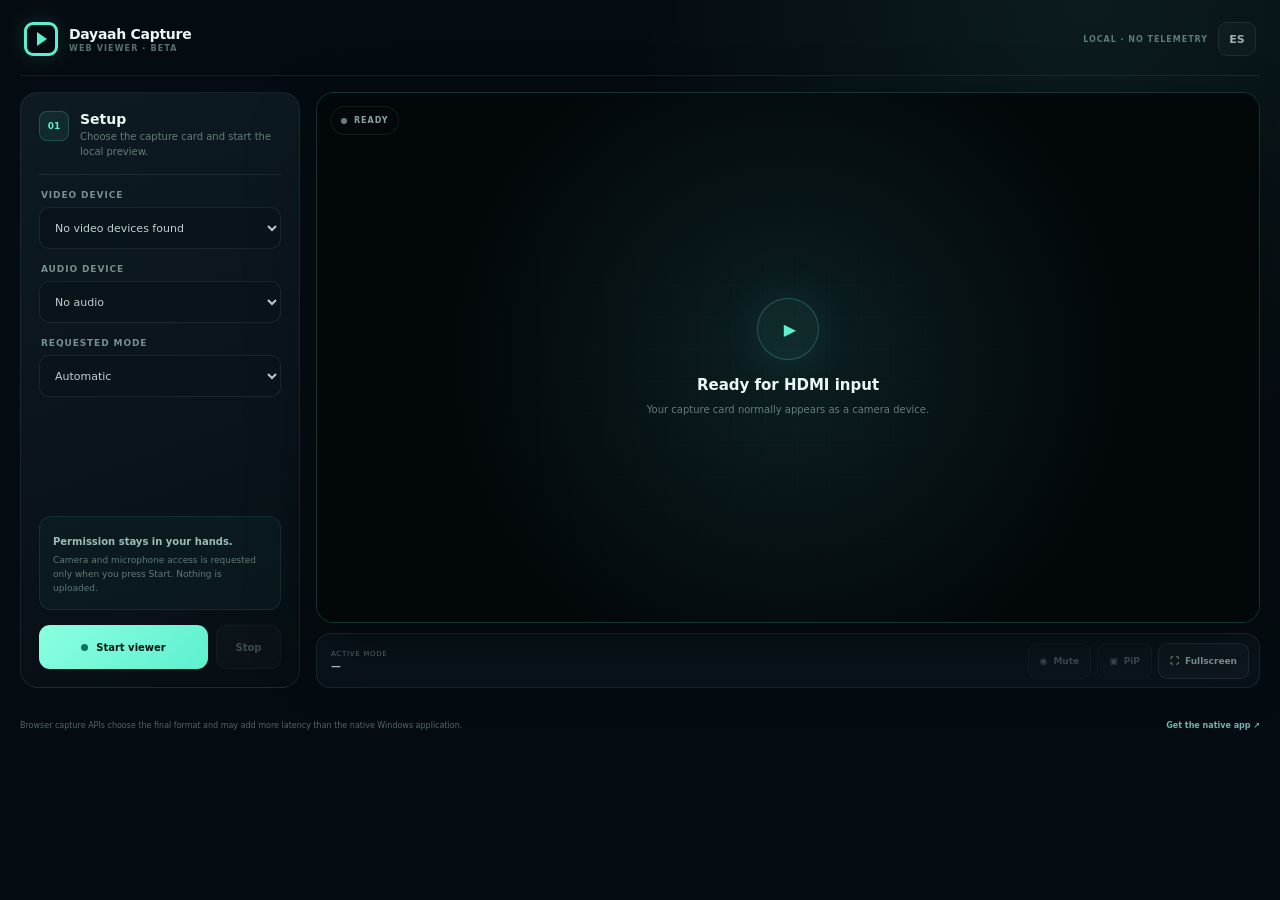
<file: docs/viewer/index.html>
<!doctype html>
<html lang="en">
<head>
  <meta charset="utf-8" />
  <meta name="viewport" content="width=device-width, initial-scale=1" />
  <meta name="theme-color" content="#050c11" />
  <meta name="description" content="Dayaah Capture Web Viewer — test a USB capture card locally in your browser." />
  <title>Dayaah Capture Web Viewer — Beta</title>
  <link rel="stylesheet" href="./viewer.css" />
</head>
<body>
  <main class="app-shell">
    <header class="topbar">
      <div class="brand">
        <span class="brand-mark" aria-hidden="true"></span>
        <div><strong>Dayaah Capture</strong><small>WEB VIEWER · BETA</small></div>
      </div>
      <div class="top-actions">
        <span class="privacy" data-i18n="privacy">LOCAL · NO TELEMETRY</span>
        <button class="icon-button" id="languageButton" type="button" aria-label="Switch language">ES</button>
      </div>
    </header>

    <section class="workspace">
      <aside class="setup-panel">
        <div class="panel-heading">
          <span>01</span>
          <div><strong data-i18n="setup">Setup</strong><small data-i18n="setup_hint">Choose the capture card and start the local preview.</small></div>
        </div>

        <label>
          <span data-i18n="video_device">Video device</span>
          <select id="videoDevice"></select>
        </label>
        <label>
          <span data-i18n="audio_device">Audio device</span>
          <select id="audioDevice"></select>
        </label>
        <label>
          <span data-i18n="quality">Requested mode</span>
          <select id="qualityPreset">
            <option value="auto" data-i18n="quality_auto">Automatic</option>
            <option value="1080p60">1920 × 1080 · 60 FPS</option>
            <option value="1080p120">1920 × 1080 · 120 FPS</option>
            <option value="1440p60">2560 × 1440 · 60 FPS</option>
            <option value="2160p60">3840 × 2160 · 60 FPS</option>
          </select>
        </label>

        <div class="permission-note">
          <strong data-i18n="permission_title">Permission stays in your hands.</strong>
          <p data-i18n="permission_text">Camera and microphone access is requested only when you press Start. Nothing is uploaded.</p>
        </div>

        <div class="primary-actions">
          <button class="start-button" id="startButton" type="button"><span class="live-dot"></span><span data-i18n="start">Start viewer</span></button>
          <button class="stop-button" id="stopButton" type="button" disabled data-i18n="stop">Stop</button>
        </div>
      </aside>

      <section class="viewer-column">
        <div class="video-shell" id="videoShell">
          <video id="video" autoplay playsinline></video>
          <div class="idle-state" id="idleState">
            <div class="play-icon" aria-hidden="true">▶</div>
            <strong data-i18n="idle_title">Ready for HDMI input</strong>
            <span data-i18n="idle_text">Your capture card normally appears as a camera device.</span>
          </div>
          <div class="status-pill" id="statusPill"><span></span><b id="statusText" data-i18n="ready">READY</b></div>
          <div class="stats" id="stats" hidden>
            <span><b id="resolutionStat">—</b><small data-i18n="resolution">Resolution</small></span>
            <span><b id="fpsStat">—</b><small>FPS</small></span>
            <span><b id="dropStat">0</b><small data-i18n="drops">Browser drops</small></span>
          </div>
          <div class="error-box" id="errorBox" role="alert" hidden></div>
        </div>

        <div class="viewer-toolbar">
          <div class="actual-mode"><span data-i18n="active_mode">Active mode</span><strong id="activeMode">—</strong></div>
          <div class="tool-buttons">
            <button id="muteButton" type="button" disabled><span aria-hidden="true">◉</span><span data-i18n="mute">Mute</span></button>
            <button id="pipButton" type="button" disabled><span aria-hidden="true">▣</span><span>PiP</span></button>
            <button id="fullscreenButton" type="button"><span aria-hidden="true">⛶</span><span data-i18n="fullscreen">Fullscreen</span></button>
          </div>
        </div>
      </section>
    </section>

    <footer>
      <span data-i18n="beta_note">Browser capture APIs choose the final format and may add more latency than the native Windows application.</span>
      <a href="https://github.com/dayitaah/Dayaah-Capture/releases/latest" target="_blank" rel="noreferrer" data-i18n="native_link">Get the native app ↗</a>
    </footer>
  </main>
  <script src="./viewer.js"></script>
</body>
</html>
</file>
<file: docs/viewer/viewer.css>
:root {
  color-scheme: dark;
  --bg:#050c11;
  --panel:#0b161d;
  --panel-2:#0e1c24;
  --text:#ecf8f5;
  --muted:#78908d;
  --mint:#5df0cf;
  --mint-2:#8affdf;
  --line:rgba(255,255,255,.075);
  --mint-line:rgba(93,240,207,.2);
  --danger:#ff8a88;
}

* { box-sizing:border-box; }
[hidden] { display:none!important; }
html, body { min-height:100%; }
body { margin:0; color:var(--text); background:radial-gradient(circle at 85% 0,rgba(93,240,207,.07),transparent 32%),var(--bg); font-family:Inter,ui-sans-serif,system-ui,-apple-system,BlinkMacSystemFont,"Segoe UI",sans-serif; -webkit-font-smoothing:antialiased; }
button, select { font:inherit; }
button { -webkit-tap-highlight-color:transparent; }

.app-shell { width:min(100% - 28px,1240px); margin:0 auto; padding:18px 0 14px; }
.topbar { min-height:58px; display:flex; align-items:center; justify-content:space-between; gap:20px; padding:0 4px 15px; border-bottom:1px solid var(--line); }
.brand { display:flex; align-items:center; gap:11px; }
.brand-mark { width:34px; height:34px; border:3px solid var(--mint); border-radius:9px; position:relative; box-shadow:0 0 22px rgba(93,240,207,.14); }
.brand-mark::after { content:""; position:absolute; left:10px; top:7px; border-left:10px solid var(--mint); border-top:7px solid transparent; border-bottom:7px solid transparent; }
.brand strong,.brand small { display:block; }
.brand strong { font-size:14px; letter-spacing:-.02em; }
.brand small { margin-top:2px; color:#58716e; font-size:8px; letter-spacing:.14em; font-weight:850; }
.top-actions { display:flex; align-items:center; gap:10px; }
.privacy { color:#5e7c77; font-size:8px; letter-spacing:.12em; font-weight:850; }
.icon-button { min-width:38px; height:34px; border:1px solid var(--line); border-radius:9px; background:rgba(255,255,255,.025); color:#9cb0ad; cursor:pointer; font-weight:850; font-size:11px; }
.icon-button:hover { color:var(--mint); border-color:var(--mint-line); }

.workspace { display:grid; grid-template-columns:280px minmax(0,1fr); gap:16px; padding:16px 0; }
.setup-panel { border:1px solid var(--line); border-radius:18px; background:linear-gradient(160deg,rgba(14,28,36,.95),rgba(7,15,20,.96)); padding:18px; display:flex; flex-direction:column; gap:15px; }
.panel-heading { display:flex; align-items:flex-start; gap:11px; padding-bottom:15px; border-bottom:1px solid var(--line); }
.panel-heading > span { flex:0 0 auto; width:30px; height:30px; display:grid; place-items:center; border:1px solid var(--mint-line); background:rgba(93,240,207,.07); border-radius:8px; color:var(--mint); font-size:9px; font-weight:900; }
.panel-heading strong,.panel-heading small { display:block; }
.panel-heading strong { font-size:14px; }
.panel-heading small { color:#667d79; font-size:10px; line-height:1.45; margin-top:3px; }
label > span { display:block; color:#78908d; font-size:9px; text-transform:uppercase; letter-spacing:.1em; font-weight:850; margin:0 0 7px 2px; }
select { width:100%; height:42px; padding:0 34px 0 11px; border:1px solid var(--line); border-radius:10px; color:#bfd0cd; background:#09141a; outline:none; cursor:pointer; font-size:11px; }
select:focus { border-color:var(--mint-line); box-shadow:0 0 0 3px rgba(93,240,207,.055); }
.permission-note { margin-top:auto; padding:13px; border:1px solid rgba(93,240,207,.1); border-radius:12px; background:rgba(93,240,207,.035); }
.permission-note strong { color:#99bdb5; font-size:10px; }
.permission-note p { color:#607a75; font-size:9px; line-height:1.55; margin:5px 0 0; }
.primary-actions { display:grid; grid-template-columns:1fr auto; gap:8px; }
.primary-actions button { height:44px; border-radius:11px; border:0; cursor:pointer; font-size:10px; font-weight:850; }
.start-button { color:#061410; background:linear-gradient(135deg,var(--mint-2),var(--mint)); display:flex; align-items:center; justify-content:center; gap:8px; }
.live-dot { width:7px; height:7px; border-radius:50%; background:#08735f; }
.stop-button { min-width:65px; padding:0 13px; color:#92aaa6; background:rgba(255,255,255,.05); border:1px solid var(--line)!important; }
button:disabled { opacity:.38; cursor:not-allowed; }

.viewer-column { min-width:0; display:flex; flex-direction:column; gap:10px; }
.video-shell { min-height:440px; aspect-ratio:16/9; border:1px solid var(--mint-line); border-radius:18px; background:#020609; position:relative; overflow:hidden; box-shadow:0 28px 70px rgba(0,0,0,.3); }
video { width:100%; height:100%; display:block; object-fit:contain; background:#020609; }
.idle-state { position:absolute; inset:0; display:flex; flex-direction:column; justify-content:center; align-items:center; text-align:center; gap:8px; padding:25px; background:radial-gradient(circle at center,rgba(21,52,54,.55),rgba(2,7,10,.96) 62%); }
.idle-state::before { content:""; position:absolute; inset:0; opacity:.13; background-image:linear-gradient(rgba(93,240,207,.14) 1px,transparent 1px),linear-gradient(90deg,rgba(93,240,207,.14) 1px,transparent 1px); background-size:32px 32px; mask-image:radial-gradient(circle,#000,transparent 72%); }
.play-icon { position:relative; width:62px; height:62px; display:grid; place-items:center; border:1px solid rgba(93,240,207,.25); border-radius:50%; color:var(--mint); background:rgba(93,240,207,.06); box-shadow:0 0 50px rgba(93,240,207,.11); padding-left:4px; }
.idle-state strong,.idle-state span { position:relative; }
.idle-state strong { margin-top:8px; font-size:15px; }
.idle-state span { max-width:400px; color:#657e7a; font-size:10px; line-height:1.5; }
.status-pill { position:absolute; top:13px; left:13px; min-height:29px; padding:0 10px; display:flex; align-items:center; gap:7px; border:1px solid var(--line); border-radius:999px; background:rgba(4,10,13,.78); backdrop-filter:blur(10px); }
.status-pill span { width:6px; height:6px; border-radius:50%; background:#6a7e7b; }
.status-pill b { color:#8ca29f; font-size:8px; letter-spacing:.12em; }
.status-pill.live span { background:var(--mint); box-shadow:0 0 10px var(--mint); }
.status-pill.live b { color:var(--mint); }
.stats { position:absolute; left:13px; right:13px; bottom:13px; display:flex; align-items:center; gap:7px; }
.stats span { min-width:88px; padding:8px 10px; border:1px solid var(--line); border-radius:9px; background:rgba(4,10,13,.78); backdrop-filter:blur(10px); }
.stats b,.stats small { display:block; }
.stats b { color:#d5e8e4; font-size:10px; }
.stats small { margin-top:2px; color:#5c7470; font-size:7px; text-transform:uppercase; letter-spacing:.08em; }
.error-box { position:absolute; left:50%; top:50%; width:min(470px,calc(100% - 32px)); transform:translate(-50%,-50%); padding:15px 17px; border:1px solid rgba(255,138,136,.3); border-radius:12px; color:#ffc0be; background:rgba(36,11,14,.9); font-size:11px; line-height:1.55; text-align:center; }
.viewer-toolbar { min-height:55px; display:flex; align-items:center; justify-content:space-between; gap:12px; padding:8px 10px 8px 14px; border:1px solid var(--line); border-radius:14px; background:rgba(10,22,29,.78); }
.actual-mode span,.actual-mode strong { display:block; }
.actual-mode span { color:#59716d; font-size:7px; text-transform:uppercase; letter-spacing:.1em; }
.actual-mode strong { margin-top:3px; color:#afc2be; font-size:10px; }
.tool-buttons { display:flex; gap:6px; }
.tool-buttons button { min-height:36px; padding:0 11px; display:flex; align-items:center; gap:6px; border:1px solid var(--line); border-radius:9px; color:#829b97; background:rgba(255,255,255,.025); cursor:pointer; font-size:9px; font-weight:750; }
.tool-buttons button:not(:disabled):hover { color:var(--mint); border-color:var(--mint-line); }

footer { min-height:44px; display:flex; align-items:center; justify-content:space-between; gap:20px; color:#4f6763; font-size:8px; line-height:1.5; }
footer a { color:#6fb4a6; text-decoration:none; font-weight:800; white-space:nowrap; }

@media (max-width:800px) {
  .workspace { grid-template-columns:1fr; }
  .setup-panel { display:grid; grid-template-columns:repeat(2,minmax(0,1fr)); }
  .panel-heading,.permission-note,.primary-actions { grid-column:1/-1; }
  .video-shell { min-height:360px; }
}

@media (max-width:540px) {
  .app-shell { width:min(100% - 16px,1240px); padding-top:10px; }
  .privacy { display:none; }
  .setup-panel { display:flex; }
  .video-shell { min-height:260px; }
  .viewer-toolbar { align-items:flex-start; flex-direction:column; }
  .tool-buttons { width:100%; }
  .tool-buttons button { flex:1; justify-content:center; }
  .stats span { min-width:0; flex:1; }
  footer { align-items:flex-start; flex-direction:column; }
}

@media (prefers-reduced-motion:reduce) {
  *,*::before,*::after { scroll-behavior:auto!important; transition:none!important; animation:none!important; }
}
</file>
